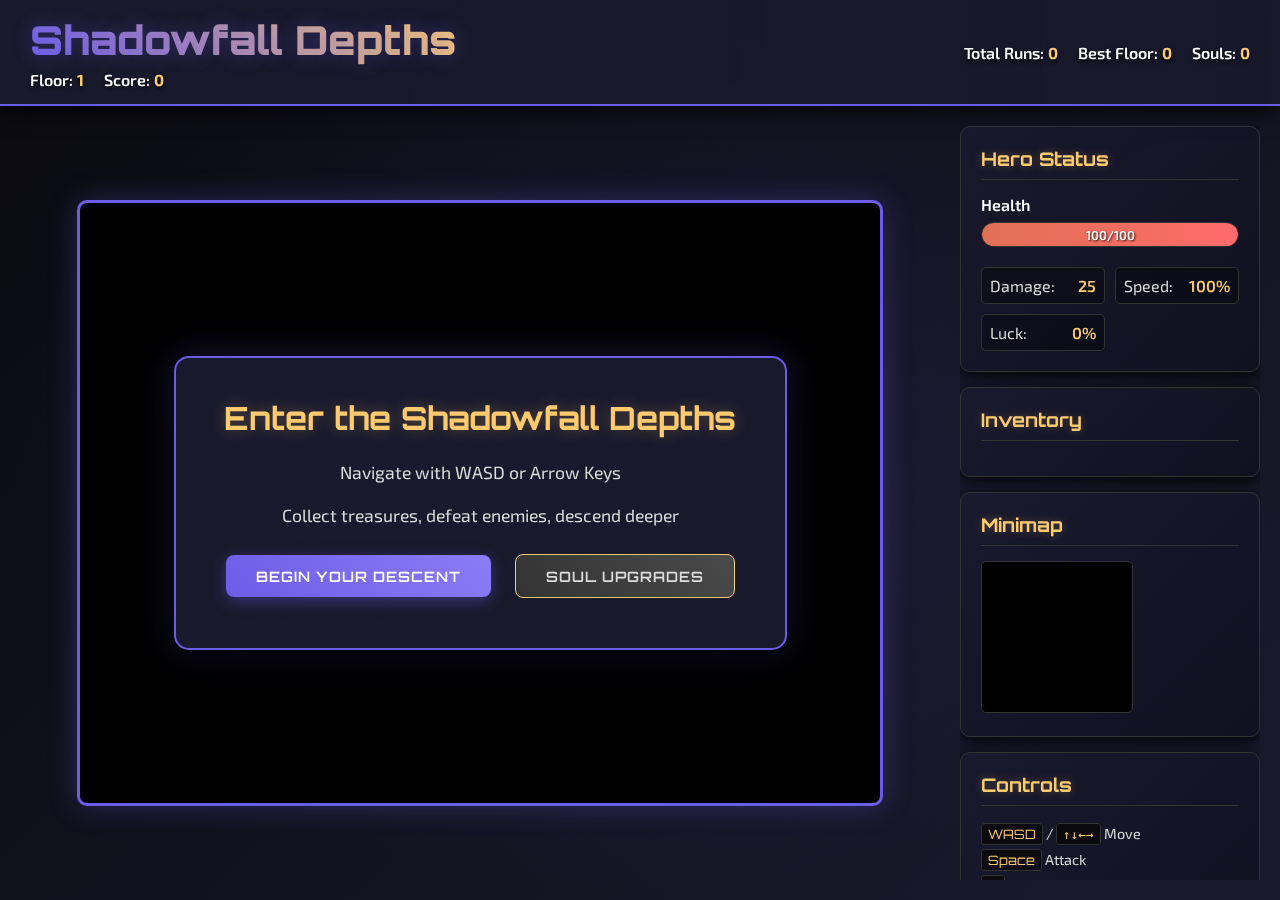
<file: test_game_02/index.html>
<!DOCTYPE html>
<html lang="en">
<head>
    <meta charset="UTF-8">
    <meta name="viewport" content="width=device-width, initial-scale=1.0">
    <title>Shadowfall Depths - Roguelike Dungeon Crawler</title>
    <link rel="stylesheet" href="styles.css">
    <link href="https://fonts.googleapis.com/css2?family=Orbitron:wght@400;700;900&family=Exo+2:wght@300;400;600&display=swap" rel="stylesheet">
</head>
<body>
    <div id="gameContainer">
        <header id="gameHeader">
            <div class="header-left">
                <h1>Shadowfall Depths</h1>
                <div class="game-stats">
                    <span class="stat">Floor: <span id="currentFloor">1</span></span>
                    <span class="stat">Score: <span id="currentScore">0</span></span>
                </div>
            </div>
            <div class="header-right">
                <div class="meta-progress">
                    <span class="meta-stat">Total Runs: <span id="totalRuns">0</span></span>
                    <span class="meta-stat">Best Floor: <span id="bestFloor">0</span></span>
                    <span class="meta-stat">Souls: <span id="totalSouls">0</span></span>
                </div>
            </div>
        </header>

        <main id="gameMain">
            <div id="gameCanvas-container">
                <canvas id="gameCanvas" width="800" height="600"></canvas>
                <div id="gameOverlay">
                    <div id="startScreen" class="screen">
                        <h2>Enter the Shadowfall Depths</h2>
                        <p>Navigate with WASD or Arrow Keys</p>
                        <p>Collect treasures, defeat enemies, descend deeper</p>
                        <button id="startGame" class="btn-primary">Begin Your Descent</button>
                        <button id="upgradesBtn" class="btn-secondary">Soul Upgrades</button>
                    </div>
                    
                    <div id="gameOverScreen" class="screen hidden">
                        <h2>You Have Fallen</h2>
                        <p id="gameOverStats"></p>
                        <p id="soulsEarned"></p>
                        <button id="restartGame" class="btn-primary">Rise Again</button>
                        <button id="upgradesAfterDeath" class="btn-secondary">Spend Souls</button>
                    </div>

                    <div id="upgradesScreen" class="screen hidden">
                        <h2>Soul Upgrades</h2>
                        <div id="upgradesList">
                            <div class="upgrade-item" data-upgrade="health">
                                <h3>Vitality</h3>
                                <p>Increase maximum health (+20 HP)</p>
                                <p>Cost: <span class="cost">10</span> souls</p>
                                <button class="upgrade-btn">Upgrade</button>
                            </div>
                            <div class="upgrade-item" data-upgrade="damage">
                                <h3>Strength</h3>
                                <p>Increase damage dealt (+5 damage)</p>
                                <p>Cost: <span class="cost">15</span> souls</p>
                                <button class="upgrade-btn">Upgrade</button>
                            </div>
                            <div class="upgrade-item" data-upgrade="speed">
                                <h3>Agility</h3>
                                <p>Increase movement speed (+10% speed)</p>
                                <p>Cost: <span class="cost">12</span> souls</p>
                                <button class="upgrade-btn">Upgrade</button>
                            </div>
                            <div class="upgrade-item" data-upgrade="luck">
                                <h3>Fortune</h3>
                                <p>Better loot and rare items (+10% luck)</p>
                                <p>Cost: <span class="cost">20</span> souls</p>
                                <button class="upgrade-btn">Upgrade</button>
                            </div>
                        </div>
                        <button id="closeUpgrades" class="btn-secondary">Return</button>
                    </div>
                </div>
            </div>

            <aside id="gameUI">
                <div class="ui-panel">
                    <h3>Hero Status</h3>
                    <div class="health-bar">
                        <div class="bar-label">Health</div>
                        <div class="bar-container">
                            <div id="healthBar" class="bar health-bar-fill"></div>
                            <span id="healthText" class="bar-text">100/100</span>
                        </div>
                    </div>
                    
                    <div class="stats-grid">
                        <div class="stat-item">
                            <span class="stat-label">Damage:</span>
                            <span id="playerDamage" class="stat-value">25</span>
                        </div>
                        <div class="stat-item">
                            <span class="stat-label">Speed:</span>
                            <span id="playerSpeed" class="stat-value">100%</span>
                        </div>
                        <div class="stat-item">
                            <span class="stat-label">Luck:</span>
                            <span id="playerLuck" class="stat-value">0%</span>
                        </div>
                    </div>
                </div>

                <div class="ui-panel">
                    <h3>Inventory</h3>
                    <div id="inventory" class="inventory-grid">
                        <!-- Inventory items will be populated here -->
                    </div>
                </div>

                <div class="ui-panel">
                    <h3>Minimap</h3>
                    <canvas id="minimap" width="150" height="150"></canvas>
                </div>

                <div class="ui-panel">
                    <h3>Controls</h3>
                    <div class="controls-help">
                        <p><kbd>WASD</kbd> / <kbd>↑↓←→</kbd> Move</p>
                        <p><kbd>Space</kbd> Attack</p>
                        <p><kbd>E</kbd> Interact</p>
                        <p><kbd>ESC</kbd> Pause</p>
                    </div>
                </div>
            </aside>
        </main>

        <div id="pauseScreen" class="screen hidden">
            <h2>Game Paused</h2>
            <button id="resumeGame" class="btn-primary">Resume</button>
            <button id="quitGame" class="btn-secondary">Quit to Menu</button>
        </div>
    </div>

    <!-- Game Scripts -->
    <script src="js/utils.js"></script>
    <script src="js/gameEngine.js"></script>
    <script src="js/entities.js"></script>
    <script src="js/dungeon.js"></script>
    <script src="js/items.js"></script>
    <script src="js/combat.js"></script>
    <script src="js/metaprogression.js"></script>
    <script src="js/ui.js"></script>
    <script src="js/input.js"></script>
    <script src="js/audio.js"></script>
    <script src="js/main.js"></script>
</body>
</html>
</file>
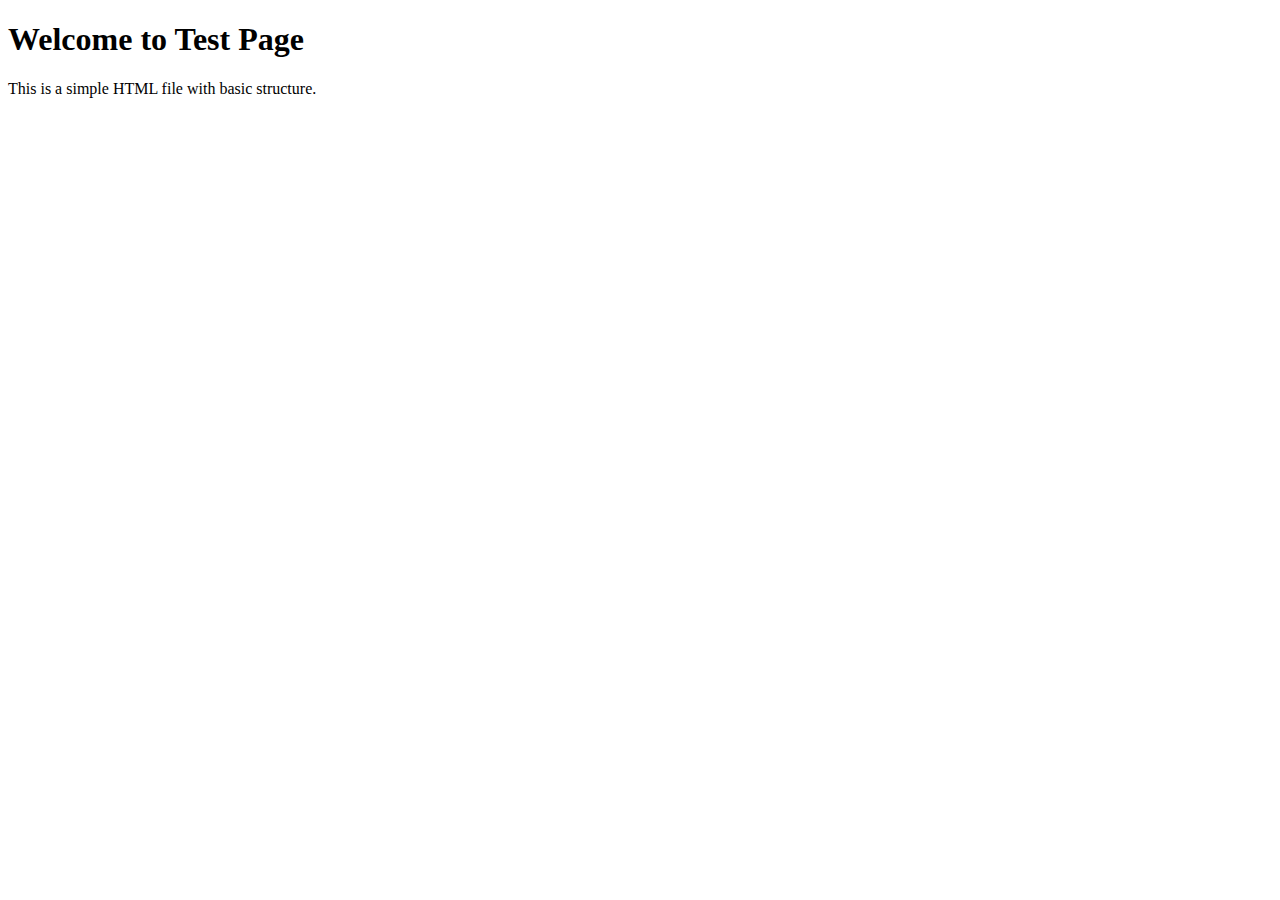
<file: test.html>
<!DOCTYPE html>
<html lang="en">
<head>
    <meta charset="UTF-8">
    <meta name="viewport" content="width=device-width, initial-scale=1.0">
    <title>Test Page</title>
</head>
<body>
    <h1>Welcome to Test Page</h1>
    <p>This is a simple HTML file with basic structure.</p>
</body>
</html>
</file>
<file: test_game_02/styles.css>
/* Shadowfall Depths - Professional Game Styling */

:root {
    --primary-dark: #0a0a0f;
    --secondary-dark: #1a1a2e;
    --accent-purple: #6c5ce7;
    --accent-gold: #fdcb6e;
    --accent-red: #e17055;
    --accent-green: #00b894;
    --text-light: #ddd;
    --text-bright: #fff;
    --border-color: #333;
    --shadow-color: rgba(0, 0, 0, 0.8);
    --glow-purple: rgba(108, 92, 231, 0.3);
    --glow-gold: rgba(253, 203, 110, 0.3);
}

* {
    margin: 0;
    padding: 0;
    box-sizing: border-box;
}

body {
    font-family: 'Exo 2', sans-serif;
    background: linear-gradient(135deg, var(--primary-dark) 0%, var(--secondary-dark) 100%);
    color: var(--text-light);
    overflow: hidden;
    height: 100vh;
    user-select: none;
}

#gameContainer {
    display: flex;
    flex-direction: column;
    height: 100vh;
    background: radial-gradient(ellipse at center, rgba(108, 92, 231, 0.1) 0%, transparent 70%);
}

/* Header Styles */
#gameHeader {
    display: flex;
    justify-content: space-between;
    align-items: center;
    padding: 15px 30px;
    background: linear-gradient(90deg, var(--secondary-dark) 0%, rgba(26, 26, 46, 0.8) 100%);
    border-bottom: 2px solid var(--accent-purple);
    box-shadow: 0 4px 20px var(--shadow-color);
    backdrop-filter: blur(10px);
}

.header-left h1 {
    font-family: 'Orbitron', monospace;
    font-size: 2.5rem;
    font-weight: 900;
    background: linear-gradient(45deg, var(--accent-purple), var(--accent-gold));
    -webkit-background-clip: text;
    -webkit-text-fill-color: transparent;
    text-shadow: 0 0 20px var(--glow-purple);
    margin-bottom: 5px;
}

.game-stats, .meta-progress {
    display: flex;
    gap: 20px;
}

.stat, .meta-stat {
    font-weight: 600;
    color: var(--text-bright);
    text-shadow: 0 2px 4px var(--shadow-color);
}

.stat span, .meta-stat span {
    color: var(--accent-gold);
    font-weight: 700;
}

/* Main Game Area */
#gameMain {
    display: flex;
    flex: 1;
    gap: 20px;
    padding: 20px;
    overflow: hidden;
}

#gameCanvas-container {
    position: relative;
    flex: 1;
    display: flex;
    justify-content: center;
    align-items: center;
}

#gameCanvas {
    border: 3px solid var(--accent-purple);
    border-radius: 10px;
    box-shadow: 
        0 0 30px var(--glow-purple),
        inset 0 0 20px rgba(0, 0, 0, 0.5);
    background: #000;
}

#gameOverlay {
    position: absolute;
    top: 0;
    left: 0;
    width: 100%;
    height: 100%;
    display: flex;
    justify-content: center;
    align-items: center;
    pointer-events: none;
}

.screen {
    background: linear-gradient(135deg, var(--secondary-dark) 0%, rgba(26, 26, 46, 0.95) 100%);
    border: 2px solid var(--accent-purple);
    border-radius: 15px;
    padding: 40px;
    text-align: center;
    box-shadow: 
        0 20px 60px var(--shadow-color),
        0 0 40px var(--glow-purple);
    backdrop-filter: blur(15px);
    pointer-events: all;
    min-width: 400px;
    animation: screenFadeIn 0.5s ease-out;
}

.screen.hidden {
    display: none;
}

.screen h2 {
    font-family: 'Orbitron', monospace;
    font-size: 2rem;
    color: var(--accent-gold);
    margin-bottom: 20px;
    text-shadow: 0 0 15px var(--glow-gold);
}

.screen p {
    margin-bottom: 15px;
    font-size: 1.1rem;
    line-height: 1.6;
}

/* Buttons */
.btn-primary, .btn-secondary {
    font-family: 'Orbitron', monospace;
    font-weight: 600;
    padding: 12px 30px;
    margin: 10px;
    border: none;
    border-radius: 8px;
    cursor: pointer;
    transition: all 0.3s ease;
    text-transform: uppercase;
    letter-spacing: 1px;
    font-size: 0.9rem;
}

.btn-primary {
    background: linear-gradient(45deg, var(--accent-purple), #8b7cf6);
    color: var(--text-bright);
    box-shadow: 0 4px 15px rgba(108, 92, 231, 0.4);
}

.btn-primary:hover {
    transform: translateY(-2px);
    box-shadow: 0 8px 25px rgba(108, 92, 231, 0.6);
    background: linear-gradient(45deg, #8b7cf6, var(--accent-purple));
}

.btn-secondary {
    background: linear-gradient(45deg, var(--border-color), #4a4a4a);
    color: var(--text-light);
    border: 1px solid var(--accent-gold);
}

.btn-secondary:hover {
    background: linear-gradient(45deg, var(--accent-gold), #f39c12);
    color: var(--primary-dark);
    transform: translateY(-2px);
}

/* UI Sidebar */
#gameUI {
    width: 300px;
    display: flex;
    flex-direction: column;
    gap: 15px;
    overflow-y: auto;
}

.ui-panel {
    background: linear-gradient(135deg, rgba(26, 26, 46, 0.9) 0%, rgba(16, 16, 32, 0.9) 100%);
    border: 1px solid var(--border-color);
    border-radius: 10px;
    padding: 20px;
    box-shadow: 0 4px 15px var(--shadow-color);
    backdrop-filter: blur(10px);
}

.ui-panel h3 {
    font-family: 'Orbitron', monospace;
    color: var(--accent-gold);
    margin-bottom: 15px;
    text-shadow: 0 0 10px var(--glow-gold);
    border-bottom: 1px solid var(--border-color);
    padding-bottom: 8px;
}

/* Health Bar */
.health-bar {
    margin-bottom: 20px;
}

.bar-label {
    margin-bottom: 8px;
    font-weight: 600;
    color: var(--text-bright);
}

.bar-container {
    position: relative;
    background: var(--primary-dark);
    border: 1px solid var(--border-color);
    border-radius: 20px;
    height: 25px;
    overflow: hidden;
}

.bar {
    height: 100%;
    border-radius: 20px;
    transition: width 0.3s ease;
    position: relative;
}

.health-bar-fill {
    background: linear-gradient(90deg, var(--accent-red), #ff6b6b);
    box-shadow: 0 0 10px rgba(225, 112, 85, 0.5);
}

.bar-text {
    position: absolute;
    top: 50%;
    left: 50%;
    transform: translate(-50%, -50%);
    font-size: 0.8rem;
    font-weight: 600;
    color: var(--text-bright);
    text-shadow: 1px 1px 2px var(--shadow-color);
}

/* Stats Grid */
.stats-grid {
    display: grid;
    grid-template-columns: 1fr 1fr;
    gap: 10px;
}

.stat-item {
    display: flex;
    justify-content: space-between;
    padding: 8px;
    background: rgba(0, 0, 0, 0.3);
    border-radius: 5px;
    border: 1px solid var(--border-color);
}

.stat-label {
    color: var(--text-light);
}

.stat-value {
    color: var(--accent-gold);
    font-weight: 600;
}

/* Inventory */
.inventory-grid {
    display: grid;
    grid-template-columns: repeat(4, 1fr);
    gap: 8px;
    max-height: 200px;
    overflow-y: auto;
}

.inventory-slot {
    aspect-ratio: 1;
    background: rgba(0, 0, 0, 0.5);
    border: 2px solid var(--border-color);
    border-radius: 8px;
    display: flex;
    align-items: center;
    justify-content: center;
    cursor: pointer;
    transition: all 0.3s ease;
    position: relative;
}

.inventory-slot:hover {
    border-color: var(--accent-gold);
    box-shadow: 0 0 10px var(--glow-gold);
}

.inventory-slot.occupied {
    background: linear-gradient(135deg, var(--accent-purple), rgba(108, 92, 231, 0.3));
    border-color: var(--accent-purple);
}

/* Minimap */
#minimap {
    border: 1px solid var(--border-color);
    border-radius: 5px;
    background: #000;
}

/* Controls Help */
.controls-help {
    font-size: 0.9rem;
    line-height: 1.8;
}

.controls-help kbd {
    background: var(--primary-dark);
    border: 1px solid var(--border-color);
    border-radius: 3px;
    padding: 2px 6px;
    font-family: 'Orbitron', monospace;
    font-size: 0.8rem;
    color: var(--accent-gold);
}

/* Upgrades Screen */
#upgradesList {
    display: grid;
    gap: 20px;
    max-height: 400px;
    overflow-y: auto;
    margin-bottom: 20px;
}

.upgrade-item {
    background: rgba(0, 0, 0, 0.3);
    border: 1px solid var(--border-color);
    border-radius: 10px;
    padding: 20px;
    text-align: left;
    transition: all 0.3s ease;
}

.upgrade-item:hover {
    border-color: var(--accent-purple);
    box-shadow: 0 0 15px var(--glow-purple);
}

.upgrade-item h3 {
    color: var(--accent-gold);
    margin-bottom: 10px;
    font-family: 'Orbitron', monospace;
}

.upgrade-item .cost {
    color: var(--accent-purple);
    font-weight: 700;
}

.upgrade-btn {
    background: linear-gradient(45deg, var(--accent-green), #55a3ff);
    color: var(--text-bright);
    border: none;
    padding: 8px 20px;
    border-radius: 5px;
    cursor: pointer;
    font-weight: 600;
    margin-top: 10px;
    transition: all 0.3s ease;
}

.upgrade-btn:hover {
    transform: translateY(-1px);
    box-shadow: 0 4px 15px rgba(0, 184, 148, 0.4);
}

.upgrade-btn:disabled {
    background: var(--border-color);
    cursor: not-allowed;
    opacity: 0.5;
}

/* Animations */
@keyframes screenFadeIn {
    from {
        opacity: 0;
        transform: scale(0.9) translateY(20px);
    }
    to {
        opacity: 1;
        transform: scale(1) translateY(0);
    }
}

@keyframes pulse {
    0%, 100% { opacity: 1; }
    50% { opacity: 0.7; }
}

.pulse {
    animation: pulse 1s infinite;
}

/* Responsive Design */
@media (max-width: 1200px) {
    #gameMain {
        flex-direction: column;
    }
    
    #gameUI {
        width: 100%;
        flex-direction: row;
        overflow-x: auto;
        gap: 10px;
    }
    
    .ui-panel {
        min-width: 250px;
    }
}

@media (max-width: 768px) {
    .header-left h1 {
        font-size: 1.8rem;
    }
    
    .game-stats, .meta-progress {
        flex-direction: column;
        gap: 5px;
    }
    
    #gameCanvas {
        width: 100%;
        height: auto;
    }
}

/* Scrollbar Styling */
::-webkit-scrollbar {
    width: 8px;
}

::-webkit-scrollbar-track {
    background: var(--primary-dark);
    border-radius: 4px;
}

::-webkit-scrollbar-thumb {
    background: var(--accent-purple);
    border-radius: 4px;
}

::-webkit-scrollbar-thumb:hover {
    background: var(--accent-gold);
}
</file>
